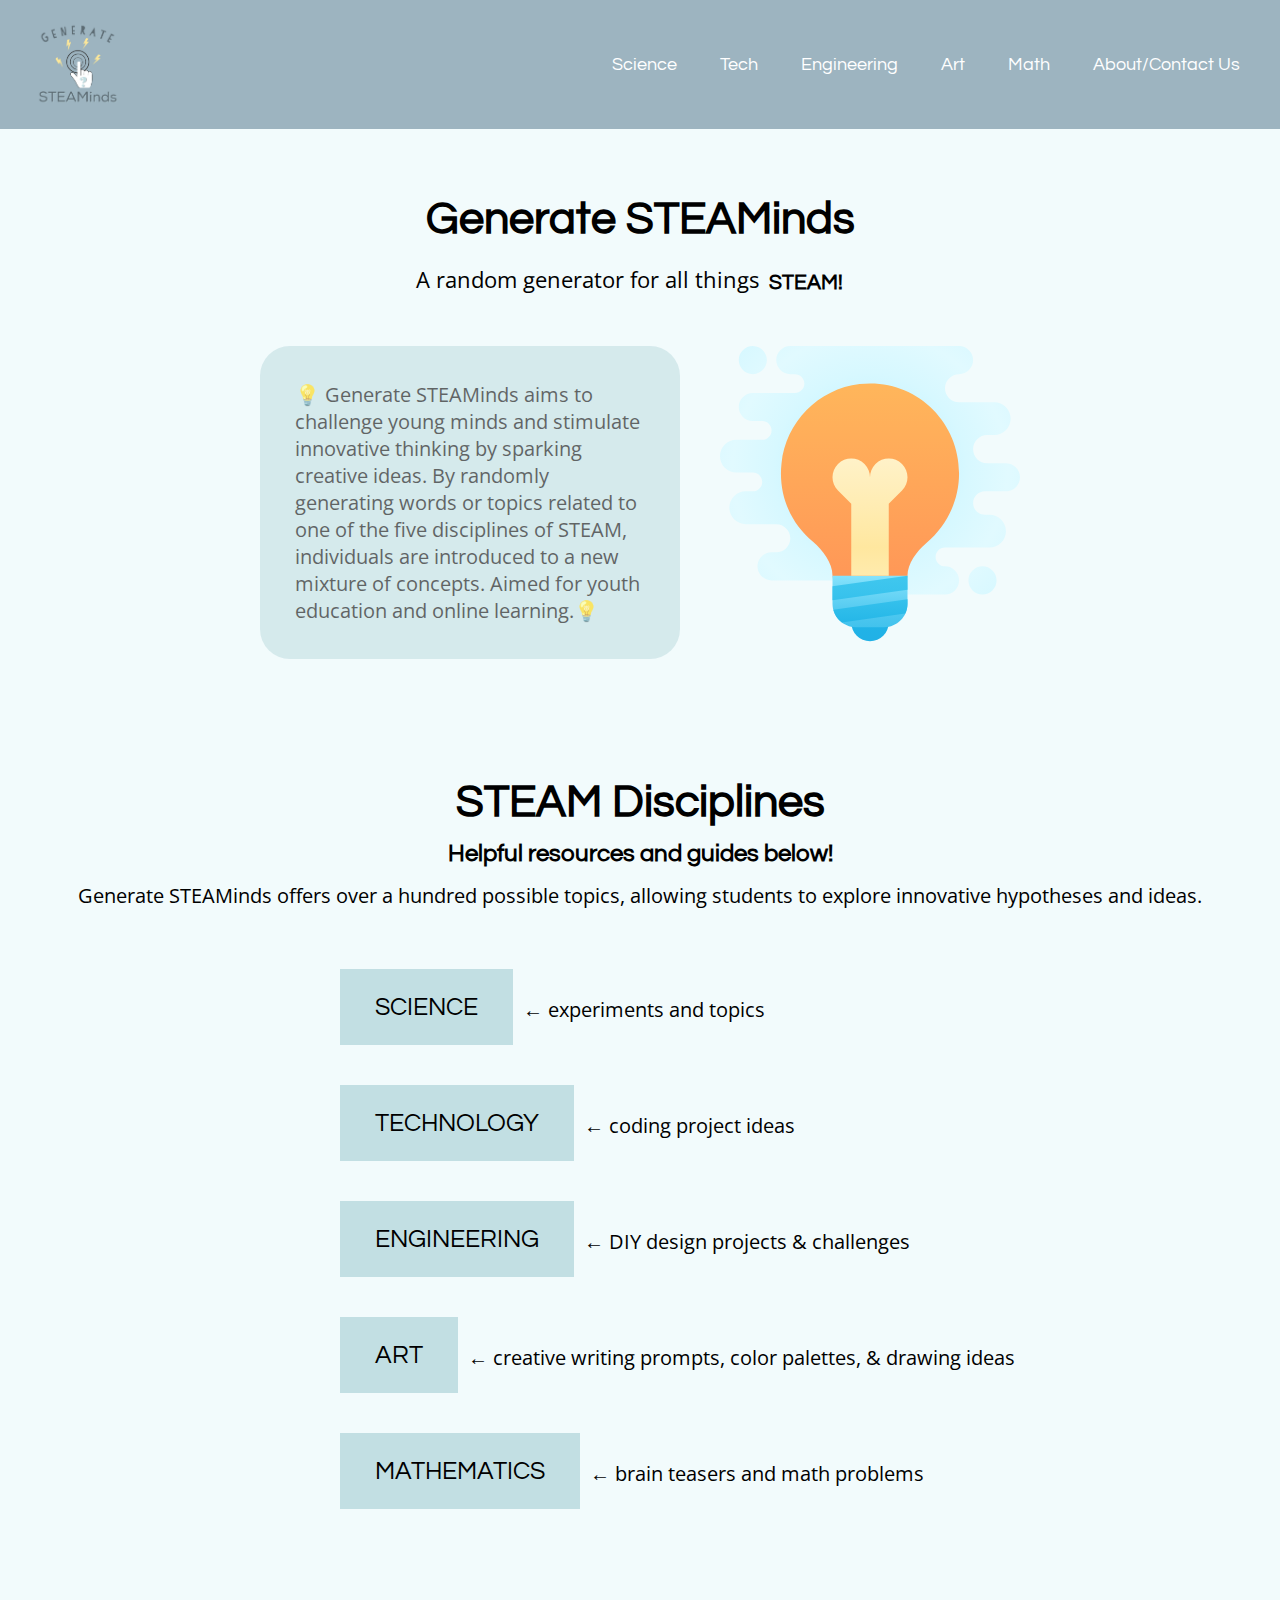
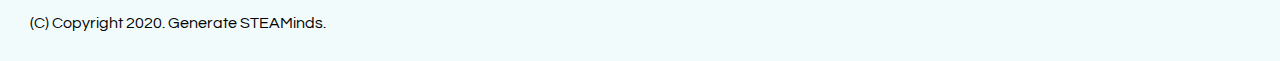
<file: index.html>
<!DOCTYPE html width=1320>
<html lang="en">
  <head>
    <title>Generate STEAMinds</title>
    <meta charset="utf-8" />
    <meta http-equiv="X-UA-Compatible" content="IE=edge" />
    <meta name="viewport" content="width=device-width, initial-scale=1" />
    <link
      href="https://fonts.googleapis.com/css2?family=Questrial&display=swap"
      rel="stylesheet"
    />
    <link
      href="https://fonts.googleapis.com/css2?family=Open+Sans:wght@300&display=swap"
      rel="stylesheet"
    />
    <link rel="stylesheet" href="style.css" />
    <script src="script.js" defer></script>
  </head>

  <body>
    <!-- Navigation Bar  -->
    <div class="navbar">
      <div style="flex-grow: 1">
        <a href="index.html">
          <div class="logobutton">
            <img
              src="assets/logo.png"
              defer
              width="118"
              alt="logo button"
            />
          </div>
        </a>
      </div>
      <div class="nav">
        <nav>
          <ul>
            <li><a href="science.html">Science</a></li>
            <li><a href="technology.html">Tech</a></li>
            <li><a href="engineering.html">Engineering</a></li>
            <li><a href="art.html">Art</a></li>
            <li><a href="math.html">Math</a></li>
            <li><a href="about-contactus.html">About/Contact Us</a></li>
          </ul>
        </nav>
      </div>
    </div>

    <!-- Introduction -->
    <div class="page-intro">
      <h1>Generate STEAMinds</h1>
      <p>
        A random generator for all things
        <a href="#steam" class="jumplink"><b>STEAM!</b></a>
      </p>
    </div>

    <div class="section">
      <div>
        <p>
          💡 Generate STEAMinds aims to challenge young minds and stimulate
          innovative thinking by sparking creative ideas. By randomly generating
          words or topics related to one of the five disciplines of STEAM,
          individuals are introduced to a new mixture of concepts. Aimed for
          youth education and online learning.💡
        </p>
      </div>
      <div>
        <img
          id="bulb-img"
          src="assets/idea.svg"
          width="300"
          alt="bulb image"
        />
      </div>
    </div>

    <!-- Steam Content -->
    <div id="steam-content">
      <a name="steam"></a>
      <h2>STEAM Disciplines</h2>
    </div>
    <br />
    <div id="resources">
      <h2>Helpful resources and guides below!</h2>
    </div>
    <br />
    <p>
      Generate STEAMinds offers over a hundred possible topics, allowing
      students to explore innovative hypotheses and ideas.
    </p>

    <div class="disciplines">
      <div class="subsection">
        <a href="/science.html">SCIENCE </a>
        <p><br />&nbsp; &larr; experiments and topics</p>
      </div>
      <div class="subsection">
        <a href="/technology.html">TECHNOLOGY </a>
        <p><br />&nbsp; &larr; coding project ideas</p>
      </div>
      <div class="subsection">
        <a href="/engineering.html">ENGINEERING </a>
        <p><br />&nbsp; &larr; DIY design projects & challenges</p>
      </div>
      <div class="subsection">
        <a href="/art.html">ART </a>
        <p>
          <br />&nbsp; &larr; creative writing prompts, color palettes, &
          drawing ideas
        </p>
      </div>
      <div class="subsection">
        <a href="/math.html">MATHEMATICS </a>
        <p><br />&nbsp; &larr; brain teasers and math problems</p>
      </div>
      <br />
    </div>
  </body>

  <footer>
    (C) Copyright 2020. Generate STEAMinds.
  </footer>
</html>
</file>
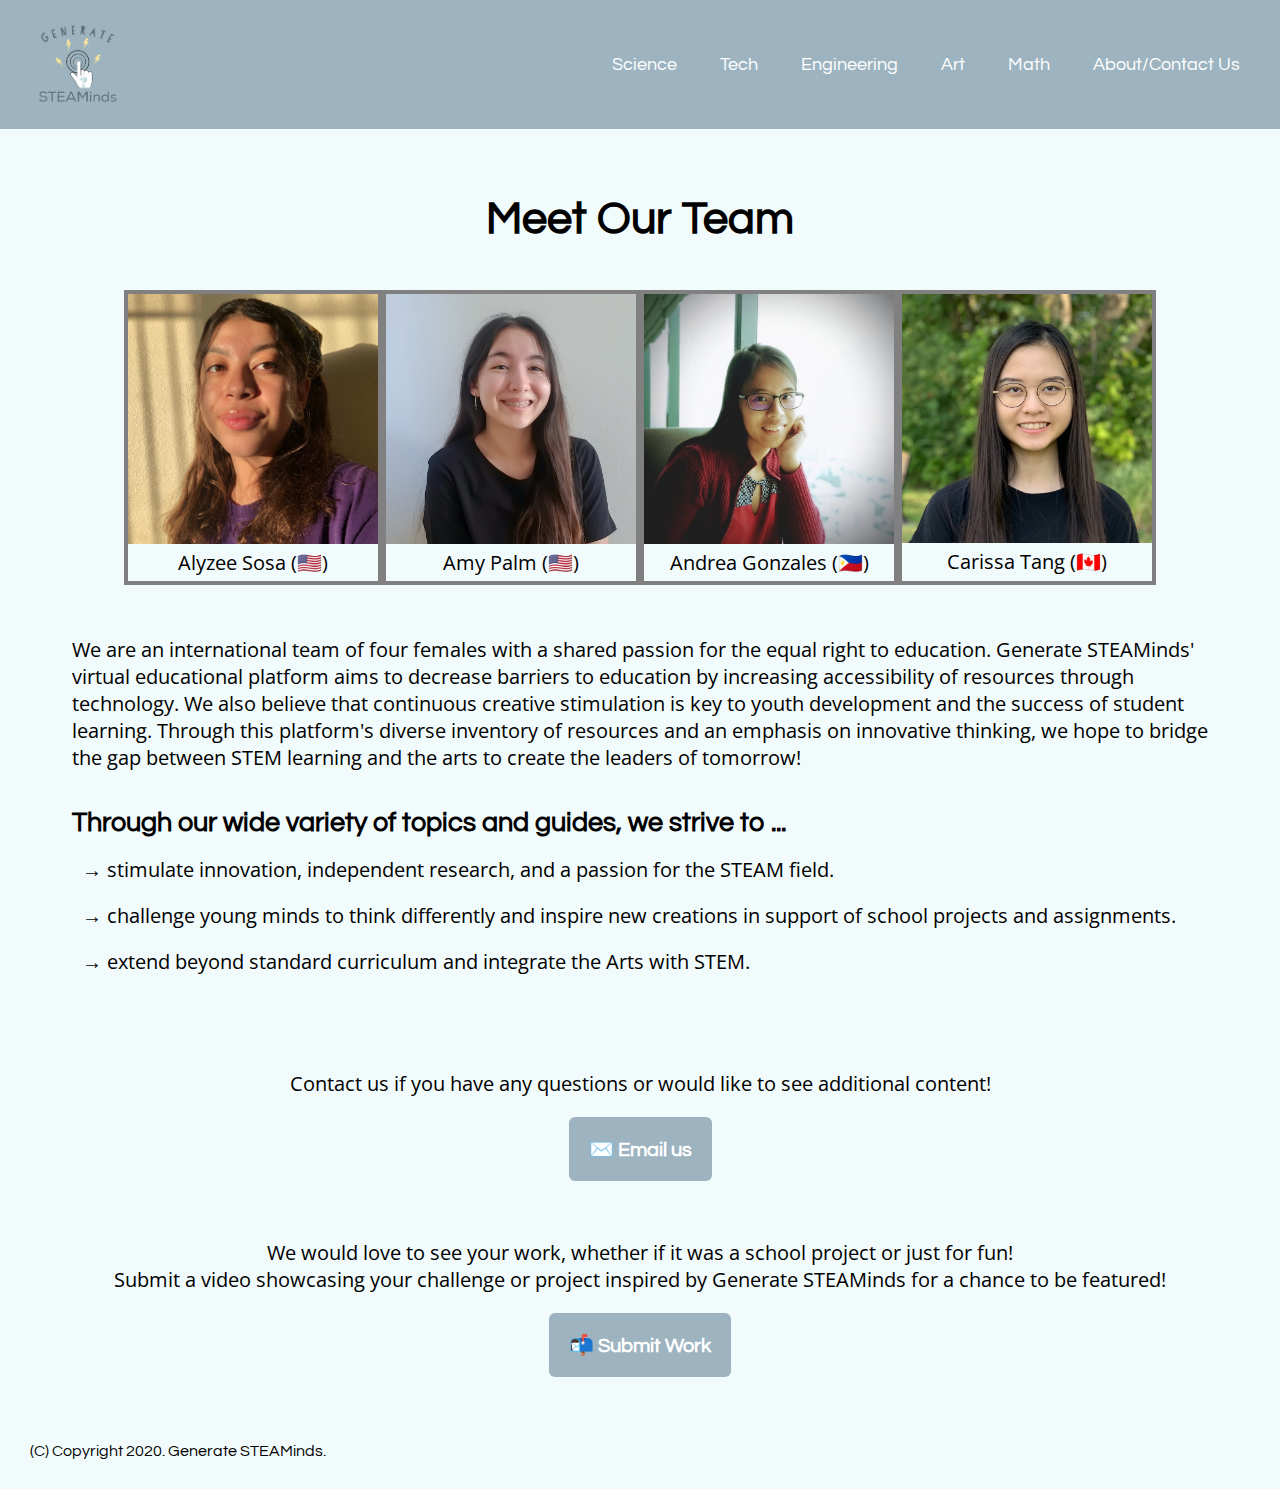
<file: about-contactus.html>
<html lang="en">
  <head>
    <title>Generate STEAMinds</title>
    <meta charset="utf-8" />
    <meta http-equiv="X-UA-Compatible" content="IE=edge" />
    <meta name="viewport" content="width=device-width, initial-scale=1" />
    <!-- import the webpage's stylesheet -->
    <link
      href="https://fonts.googleapis.com/css2?family=Questrial&display=swap"
      rel="stylesheet"
    />
    <link
      href="https://fonts.googleapis.com/css2?family=Open+Sans:wght@300&display=swap"
      rel="stylesheet"
    />
    <link rel="stylesheet" href="style.css" />
    <!-- import the webpage's javascript file -->
    <script src="script.js" defer></script>
  </head>

  <body>
    <!-- Navigation Bar  -->
    <div class="navbar">
      <div style="flex-grow: 1">
        <a href="index.html">
          <div class="logobutton">
            <img
              src="assets/logo.png"
              defer
              width="118"
              alt="logo button"
            />
          </div>
        </a>
      </div>
      <div class="nav">
        <nav>
          <ul>
            <li><a href="science.html">Science</a></li>
            <li><a href="technology.html">Tech</a></li>
            <li><a href="engineering.html">Engineering</a></li>
            <li><a href="art.html">Art</a></li>
            <li><a href="math.html">Math</a></li>
            <li><a href="about-contactus.html">About/Contact Us</a></li>
          </ul>
        </nav>
      </div>
    </div>

    <div class="page-intro">
      <h1>Meet Our Team</h1>
    </div>
    <br />
    <br />
    <br />
    <div class="members">
      <div id="alyzee">
        <img src="assets/alyzee.jpg" alt="Alyzee Sosa" width="250"/>

        <p>Alyzee Sosa (🇺🇸)</p>
      </div>
      <div id="amy">
        <img
          src="assets/amy.jpg"
          alt="Amy Palm"
          width="250"
        />
        <p>Amy Palm (🇺🇸)</p>
      </div>
      <div id="andrea">
        <img
          src="assets/andrea.jpg"
          alt="Andrea Gonzales"
          width="250"
        />
        <p>Andrea Gonzales (🇵🇭)</p>
      </div>
      <div id="carissa">
        <img
          src="assets/carissa.jpg"
          alt="Carissa Tang"
          width="250"
        />
        <p>Carissa Tang (🇨🇦)</p>
      </div>
    </div>
    <br />
    <br />
    <div class="description">
      <br />
      <p>
        We are an international team of four females with a shared passion for
        the equal right to education. Generate STEAMinds' virtual educational
        platform aims to decrease barriers to education by increasing
        accessibility of resources through technology. We also believe that
        continuous creative stimulation is key to youth development and the
        success of student learning. Through this platform's diverse inventory
        of resources and an emphasis on innovative thinking, we hope to bridge
        the gap between STEM learning and the arts to create the leaders of
        tomorrow!
      </p>
      <br />
      <br />
    </div>

    <div class="description">
      <h2>
        Through our wide variety of topics and guides, we strive to ...
      </h2>
      <br />
      <p style="justify-content: left;">
        &nbsp;&nbsp;&rarr; stimulate innovation, independent research, and a
        passion for the STEAM field.
      </p>
      <br />
      <p style="justify-content: left;">
        &nbsp;&nbsp;&rarr; challenge young minds to think differently and
        inspire new creations in support of school projects and assignments.
      </p>
      <br />
      <p style="justify-content: left;">
        &nbsp;&nbsp;&rarr; extend beyond standard curriculum and integrate the
        Arts with STEM.
      </p>
      <br />
      <br />
      <br />
      <br />
      <br />
      <p>
        Contact us if you have any questions or would like to see additional
        content!
      </p>
      <div class="email">
        <button
          onclick="window.location.href='mailto: generatesteaminds@gmail.com';"
          class="button"
        >
          ✉️ Email us
        </button>
      </div>
      <br />
      <br />
      <center>
        <p style="justify-content: center;">
          We would love to see your work, whether if it was a school project or
          just for fun!
          <br />

          Submit a video showcasing your challenge or project inspired by
          Generate STEAMinds for a chance to be featured!
        </p>
      </center>
    </div>
    <div class="email">
      <button
        onclick="window.location.href='mailto: generatesteaminds@gmail.com';"
        class="button"
      >
        📬 Submit Work
      </button>
    </div>
    <br />
  </body>
  <footer>
    (C) Copyright 2020. Generate STEAMinds.
  </footer>
</html>
</file>
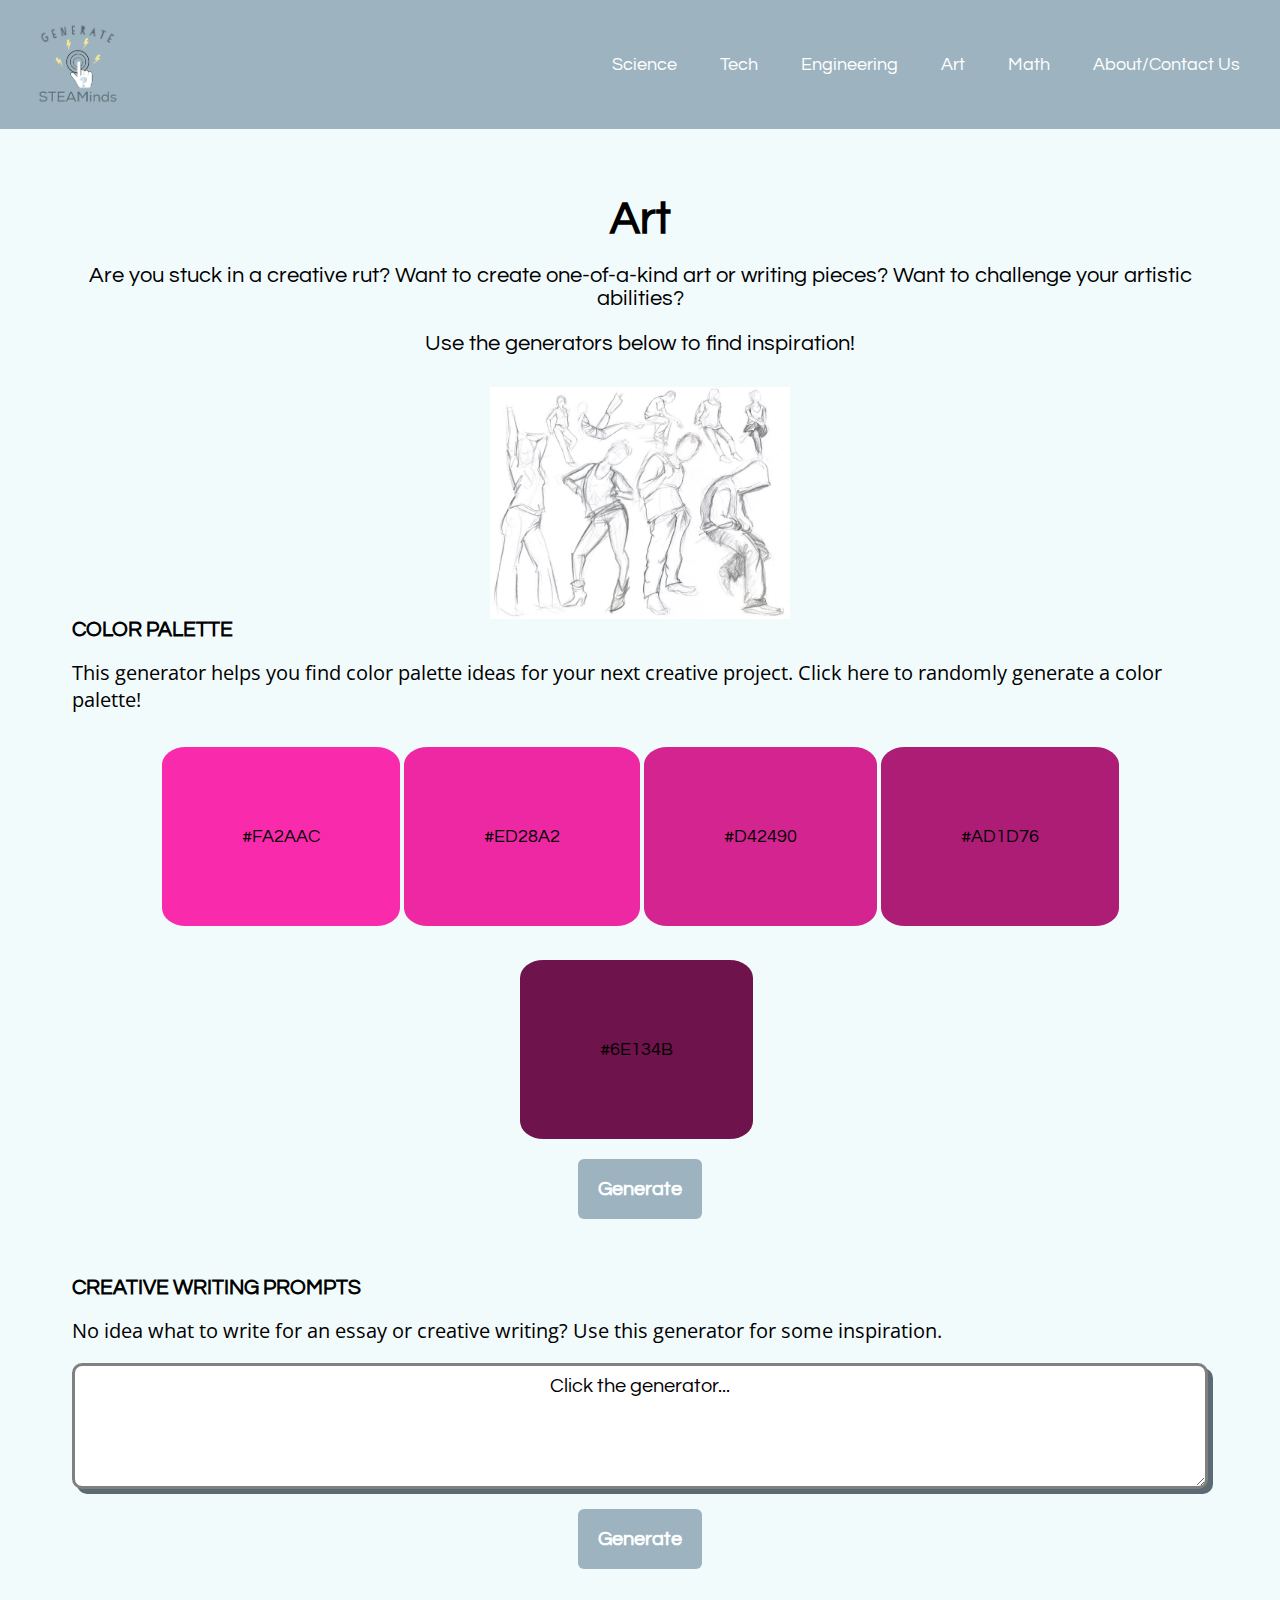
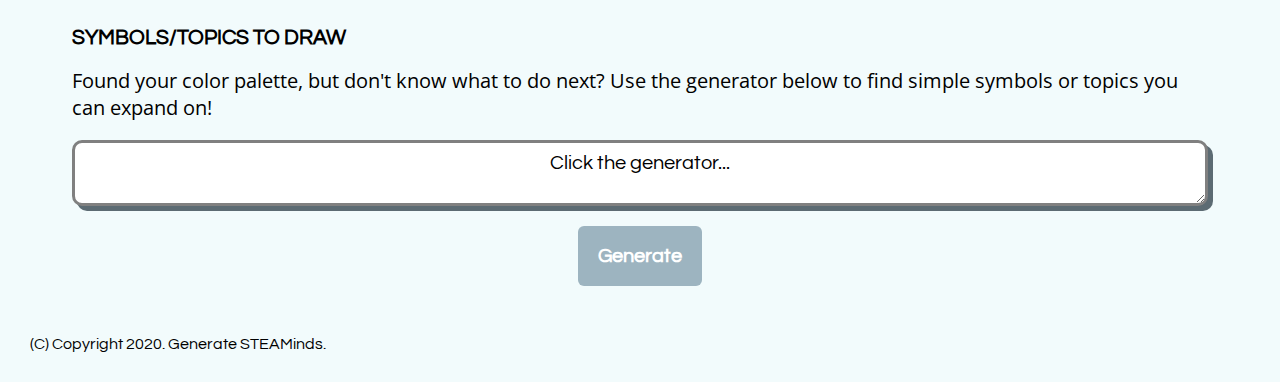
<file: art.html>
<html lang="en">
  <head>
    <meta charset="utf-8" />
    <meta http-equiv="X-UA-Compatible" content="IE=edge" />
    <meta name="viewport" content="width=device-width, initial-scale=1" />
    <link
      href="https://fonts.googleapis.com/css2?family=Questrial&display=swap"
      rel="stylesheet"
    />
    <link
      href="https://fonts.googleapis.com/css2?family=Open+Sans:wght@300&display=swap"
      rel="stylesheet"
    />
    <link rel="stylesheet" href="style.css" />
    <script src="script.js" defer></script>
  </head>

  <body>
    <!-- Navigation Bar  -->
    <div class="navbar">
      <div style="flex-grow: 1">
        <a href="index.html">
          <div class="logobutton">
            <img
              src="assets/logo.png"
              defer
              width="118"
              alt="logo button"
            />
          </div>
        </a>
      </div>
      <div class="nav">
        <nav>
          <ul>
            <li><a href="science.html">Science</a></li>
            <li><a href="technology.html">Tech</a></li>
            <li><a href="engineering.html">Engineering</a></li>
            <li><a href="art.html">Art</a></li>
            <li><a href="math.html">Math</a></li>
            <li><a href="about-contactus.html">About/Contact Us</a></li>
          </ul>
        </nav>
      </div>
    </div>

    <div class="page-intro">
      <h1>Art</h1>
      <p>
        <a
          >Are you stuck in a creative rut? Want to create one-of-a-kind art or
          writing pieces? Want to challenge your artistic abilities?</a
        >
      </p>
      <p>
        <a> Use the generators below to find inspiration!</a>
      </p>
      <br />
      <br />
      <div>
        <img
          src="assets/art.jpg"
          width="300px"
          alt="art"
        />
        <br />
      </div>
    </div>

    <div class="description">
      <h3>COLOR PALETTE</h3>
      <br />
      <p style="justify-content: left;">
        This generator helps you find color palette ideas for your next creative
        project. Click here to randomly generate a color palette!
      </p>
      <center>
        <span id="color-1" class="palette">#FA2AAC</span>
        <span id="color-2" class="palette">#ED28A2</span>
        <span id="color-3" class="palette">#D42490</span>
        <span id="color-4" class="palette">#AD1D76</span>
        <span id="color-5" class="palette">#6E134B</span>
        &nbsp;
        <button class="button" onclick="pickRandomColor()">
          Generate
        </button>
      </center>
    </div>

    <div class="description">
      <br />
      <br />
      <h3>CREATIVE WRITING PROMPTS</h3>
      &nbsp;
      <p style="justify-content: left;">
        No idea what to write for an essay or creative writing? Use this
        generator for some inspiration.
      </p>
      &nbsp;
      <center>
        <form name="creativePrompts">
          <textarea name="WriteIdeas" rows="5">Click the generator...</textarea>
          <input
            type="button"
            value="Generate"
            class="button"
            onclick="pickRandomPrompt(document.creativePrompts)"
          />
        </form>
        <br />
        <br />
      </center>
    </div>

    <div class="description">
      <h3>SYMBOLS/TOPICS TO DRAW</h3>
      &nbsp;
      <p style="justify-content: left;">
        Found your color palette, but don't know what to do next? Use the
        generator below to find simple symbols or topics you can expand on!
      </p>
      &nbsp;
      <center>
        <form name="topicsToDraw">
          <textarea name="DrawIdeas">Click the generator...</textarea>
          <input
            type="button"
            value="Generate"
            class="button"
            onclick="pickRandomTopic(document.topicsToDraw)"
          />
        </form>
      </center>
    </div>
  </body>
  <footer>
    (C) Copyright 2020. Generate STEAMinds.
  </footer>
</html>
</file>
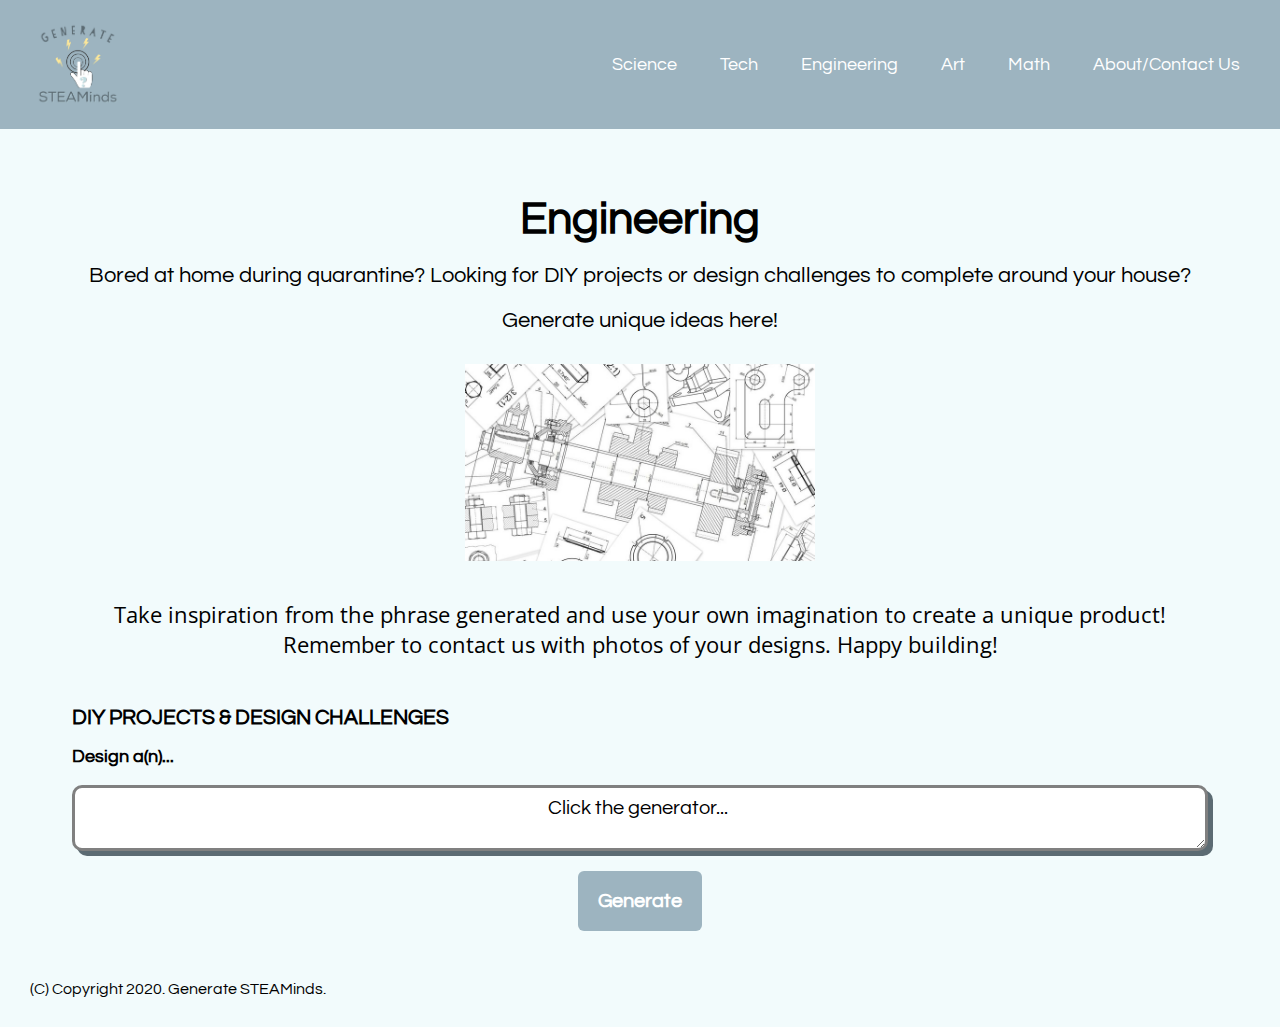
<file: engineering.html>
<html lang="en">
  <head>
    <meta charset="utf-8" />
    <meta http-equiv="X-UA-Compatible" content="IE=edge" />
    <meta name="viewport" content="width=device-width, initial-scale=1" />
    <link
      href="https://fonts.googleapis.com/css2?family=Questrial&display=swap"
      rel="stylesheet"
    />
    <link
      href="https://fonts.googleapis.com/css2?family=Open+Sans:wght@300&display=swap"
      rel="stylesheet"
    />
    <link rel="stylesheet" href="style.css" />
    <script src="script.js" defer></script>
  </head>

  <body>
    <!-- Navigation Bar  -->
    <div class="navbar">
      <div style="flex-grow: 1">
        <a href="index.html">
          <div class="logobutton">
            <img
              src="assets/logo.png"
              defer
              width="118"
              alt="logo button"
            />
          </div>
        </a>
      </div>
      <div class="nav">
        <nav>
          <ul>
            <li><a href="science.html">Science</a></li>
            <li><a href="technology.html">Tech</a></li>
            <li><a href="engineering.html">Engineering</a></li>
            <li><a href="art.html">Art</a></li>
            <li><a href="math.html">Math</a></li>
            <li><a href="about-contactus.html">About/Contact Us</a></li>
          </ul>
        </nav>
      </div>
    </div>

    <!-- Introduction -->
    <div class="page-intro">
      <h1>Engineering</h1>
      <p>
        <a
          >Bored at home during quarantine? Looking for DIY projects or design
          challenges to complete around your house?</a
        >
      </p>
      <p>
        <a>Generate unique ideas here!</a>
      </p>
      <br />
      <br />
      <div>
        <img
          src="assets/engineering.jpg"
          width="350px"
          alt="engineering"
        />
      </div>
      <br />
      <p>
        Take inspiration from the phrase generated and use your own imagination
        to create a unique product! Remember to contact us with photos of your
        designs. Happy building!
      </p>
      <br />
      <br />
    </div>

    <!-- Generator -->
    <br />
    <div class="description">
      <h3>DIY PROJECTS & DESIGN CHALLENGES</h3>
      <br />
      <h4>
        Design a(n)...
      </h4>
      <br />
      <center>
        <form name="WordFormEngineering">
          <textarea name="WordBoxE">Click the generator... </textarea>
          <input
            type="button"
            value="Generate"
            onclick="PickRandomEngineering(document.WordFormEngineering);"
            class="button"
          />
        </form>
      </center>
    </div>
  </body>
  <footer>
    (C) Copyright 2020. Generate STEAMinds.
  </footer>
</html>
</file>
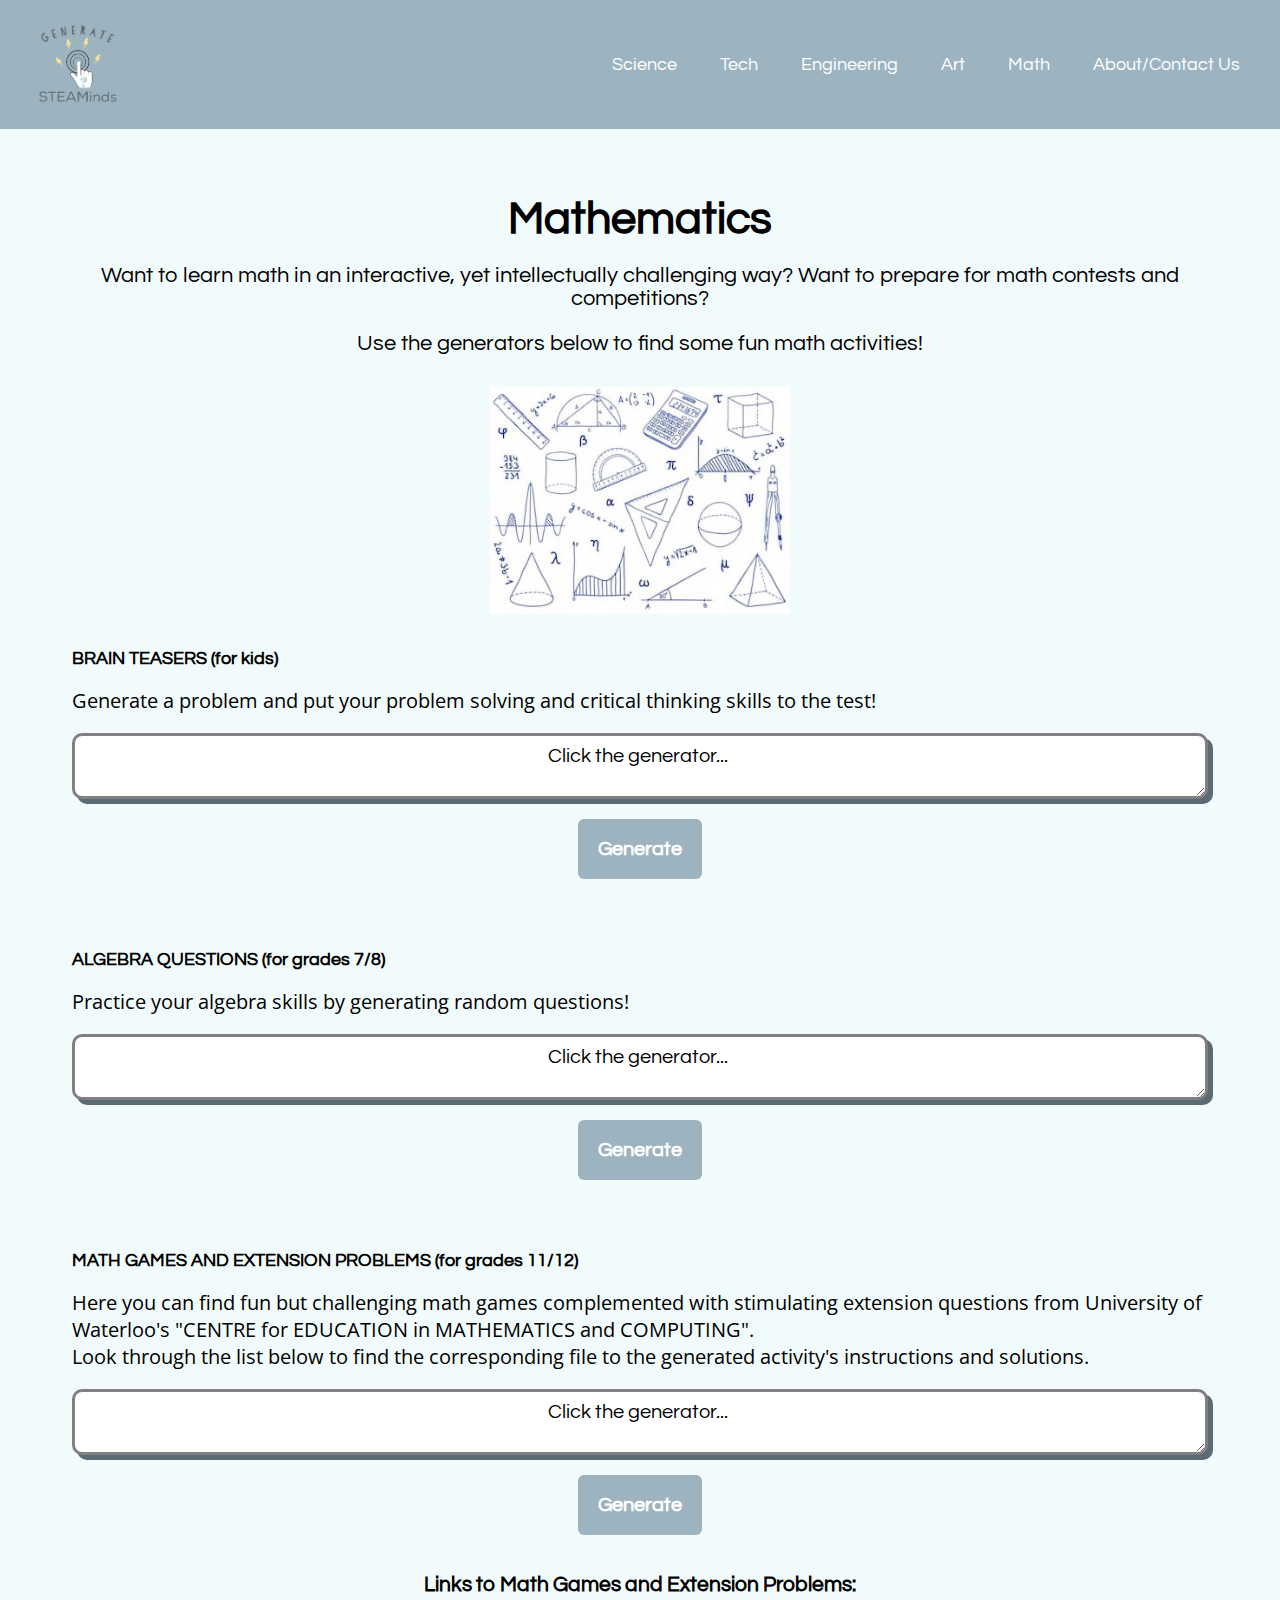
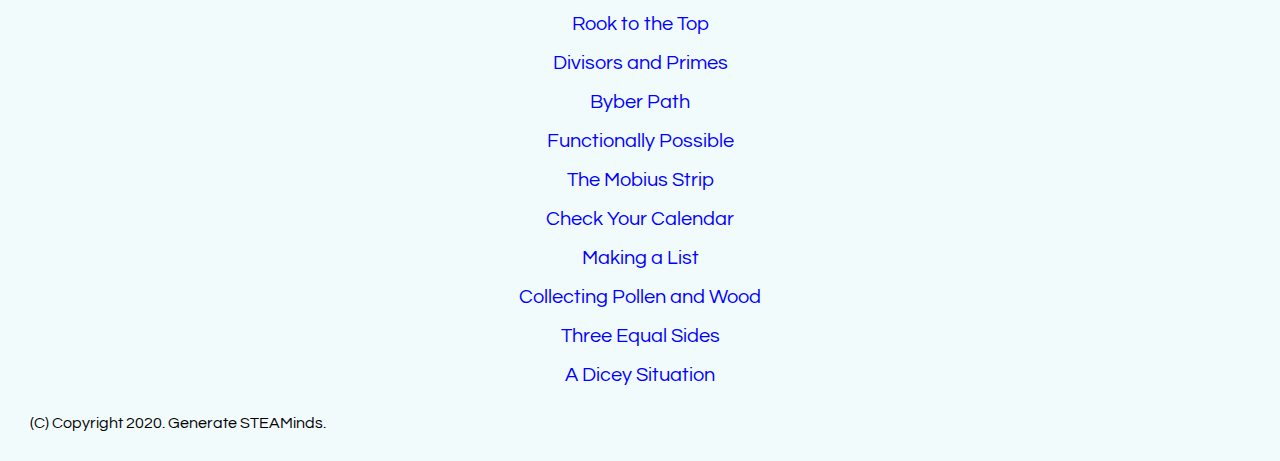
<file: math.html>
<html lang="en">
  <head>
    <meta charset="utf-8" />
    <meta http-equiv="X-UA-Compatible" content="IE=edge" />
    <meta name="viewport" content="width=device-width, initial-scale=1" />
    <link
      href="https://fonts.googleapis.com/css2?family=Questrial&display=swap"
      rel="stylesheet"
    />
    <link
      href="https://fonts.googleapis.com/css2?family=Open+Sans:wght@300&display=swap"
      rel="stylesheet"
    />
    <link rel="stylesheet" href="style.css" />
    <script src="script.js" defer></script>
  </head>

  <body>
    <!-- Navigation Bar  -->
    <div class="navbar">
      <div style="flex-grow: 1">
        <a href="index.html">
          <div class="logobutton">
            <img
              src="assets/logo.png"
              defer
              width="118"
              alt="logo button"
            />
          </div>
        </a>
      </div>
      <div class="nav">
        <nav>
          <ul>
            <li><a href="science.html">Science</a></li>
            <li><a href="technology.html">Tech</a></li>
            <li><a href="engineering.html">Engineering</a></li>
            <li><a href="art.html">Art</a></li>
            <li><a href="math.html">Math</a></li>
            <li><a href="about-contactus.html">About/Contact Us</a></li>
          </ul>
        </nav>
      </div>
    </div>

    <!-- Header -->
    <div class="page-intro">
      <h1>Mathematics</h1>
      <p>
        <a>
          Want to learn math in an interactive, yet intellectually challenging
          way? Want to prepare for math contests and competitions?
        </a>
      </p>
      <p>
        <a>Use the generators below to find some fun math activities!</a>
      </p>
      <br />
      <br />
      <div>
        <img
          src="assets/math.jpg"
          width="300px"
          alt="math"
        />
      </div>
      <br />
    </div>

    <div class="description">
      <br />
      <h4>BRAIN TEASERS (for kids)</h4>
      <br />
      <p style="justify-content: left;">
        Generate a problem and put your problem solving and critical thinking
        skills to the test!
      </p>
      <br />
      <center>
        <form name="BrainTeasers">
          <textarea name="Teasers">Click the generator... </textarea>
          <input
            type="button"
            value="Generate"
            onclick="PickRandomMathTeaser(document.BrainTeasers)"
            class="button"
          />
        </form>
      </center>
    </div>

    <br />
    <br />

    <div class="description">
      <br />
      <h4>ALGEBRA QUESTIONS (for grades 7/8)</h4>
      <br />
      <p style="justify-content: left;">
        Practice your algebra skills by generating random questions!
      </p>
      <br />
      <center>
        <form name="AlgebraQuestions">
          <textarea name="Algebra">Click the generator... </textarea>
          <input
            type="button"
            value="Generate"
            onclick="PickRandomMathAlgebra(document.AlgebraQuestions)"
            class="button"
          />
        </form>
      </center>
    </div>

    <br />
    <br />
    <div class="description">
      <div>
        <br />
        <h4>MATH GAMES AND EXTENSION PROBLEMS (for grades 11/12)</h4>
        <br />
        <p>
          Here you can find fun but challenging math games complemented with
          stimulating extension questions from University of Waterloo's "CENTRE
          for EDUCATION in MATHEMATICS and COMPUTING".
          <br />
          Look through the list below to find the corresponding file to the
          generated activity's instructions and solutions.
        </p>
        <br />
        <center>
          <form name="MathGames">
            <textarea name="Activities">Click the generator... </textarea>
            <input
              type="button"
              value="Generate"
              onclick="PickRandomMathGame(document.MathGames)"
              class="button"
            />
          </form>
        </center>
      </div>
      <br />
      <center>
        <div class="description">
          <h3>Links to Math Games and Extension Problems:</h3>
          <br />
          <div class="links">
            <ul>
              <p>
                <li1>
                  <a
                    target="_blank"
                    href="https://cdn.glitch.com/810b7ff9-64a3-4c83-8da2-73a92f1cf976%2FRook%20to%20the%20Top.pdf?v=1597421674754"
                    >Rook to the Top</a
                  >
                </li1>
              </p>
              <br />
              <p>
                <li2>
                  <a
                    target="_blank"
                    href="https://cdn.glitch.com/810b7ff9-64a3-4c83-8da2-73a92f1cf976%2FDivisors%20and%20Primes.pdf?v=1597432146819"
                    >Divisors and Primes</a
                  >
                </li2>
              </p>
              <br />
              <p>
                <li3>
                  <a
                    target="_blank"
                    href="https://cdn.glitch.com/810b7ff9-64a3-4c83-8da2-73a92f1cf976%2FByber%20Path.pdf?v=1597432590195"
                    >Byber Path</a
                  >
                </li3>
              </p>
              <br />
              <p>
                <li4>
                  <a
                    target="_blank"
                    href="https://cdn.glitch.com/810b7ff9-64a3-4c83-8da2-73a92f1cf976%2FFunctionally%20Possible.pdf?v=1597432957592"
                    >Functionally Possible</a
                  >
                </li4>
              </p>
              <br />
              <p>
                <li5>
                  <a
                    target="_blank"
                    href="https://cdn.glitch.com/810b7ff9-64a3-4c83-8da2-73a92f1cf976%2FThe%20Mobius%20Strip.pdf?v=1597433029366"
                    >The Mobius Strip</a
                  >
                </li5>
              </p>
              <br />
              <p>
                <li6>
                  <a
                    target="_blank"
                    href="https://cdn.glitch.com/810b7ff9-64a3-4c83-8da2-73a92f1cf976%2FCheck%20Your%20Calendar.pdf?v=1597433101834"
                    >Check Your Calendar</a
                  >
                </li6>
              </p>
              <br />
              <p>
                <li7>
                  <a
                    target="_blank"
                    href="https://cdn.glitch.com/810b7ff9-64a3-4c83-8da2-73a92f1cf976%2FMaking%20a%20List.pdf?v=1597433192928"
                    >Making a List</a
                  >
                </li7>
              </p>
              <br />
              <p>
                <li8>
                  <a
                    target="_blank"
                    href="https://cdn.glitch.com/810b7ff9-64a3-4c83-8da2-73a92f1cf976%2FCollecting%20Pollen%20and%20Wood.pdf?v=1597433234280"
                    >Collecting Pollen and Wood</a
                  >
                </li8>
              </p>
              <br />
              <p>
                <li9>
                  <a
                    target="_blank"
                    href="https://cdn.glitch.com/810b7ff9-64a3-4c83-8da2-73a92f1cf976%2FThree%20Equal%20Sides.pdf?v=1597433319322"
                    >Three Equal Sides</a
                  >
                </li9>
              </p>
              <br />
              <p>
                <li10>
                  <a
                    target="_blank"
                    href="https://cdn.glitch.com/810b7ff9-64a3-4c83-8da2-73a92f1cf976%2FA%20Dicey%20Situation.pdf?v=1597433385812"
                    >A Dicey Situation</a
                  >
                </li10>
              </p>
            </ul>
          </div>
        </div>
      </center>
    </div>
  </body>
  <footer>
    (C) Copyright 2020. Generate STEAMinds.
  </footer>
</html>
</file>
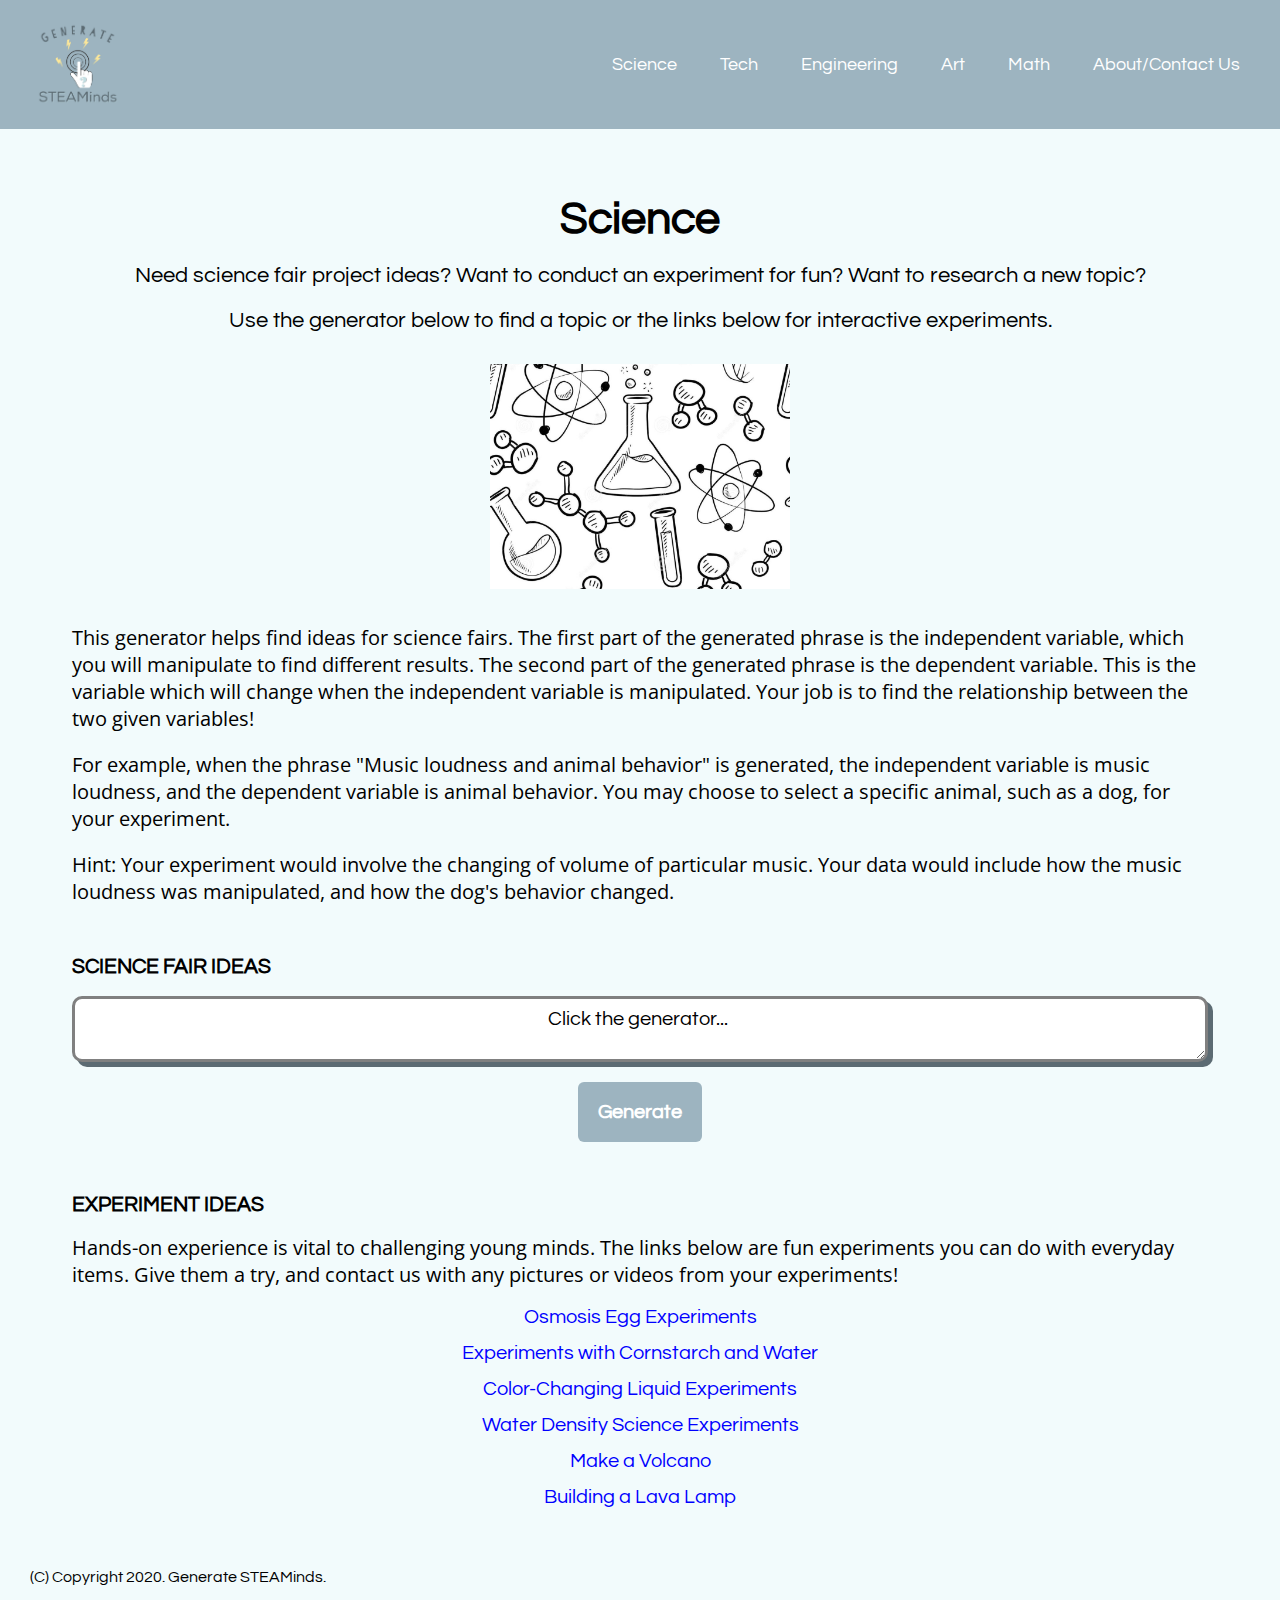
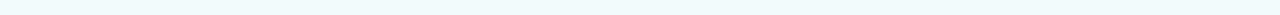
<file: science.html>
<html lang="en">
  <head>
    <meta charset="utf-8" />
    <meta http-equiv="X-UA-Compatible" content="IE=edge" />
    <meta name="viewport" content="width=device-width, initial-scale=1" />
    <link
      href="https://fonts.googleapis.com/css2?family=Questrial&display=swap"
      rel="stylesheet"
    />
    <link
      href="https://fonts.googleapis.com/css2?family=Open+Sans:wght@300&display=swap"
      rel="stylesheet"
    />
    <link rel="stylesheet" href="style.css" />
    <script src="script.js" defer></script>
  </head>

  <body>
    <!-- Navigation Bar  -->
    <div class="navbar">
      <div style="flex-grow: 1">
        <a href="index.html">
          <div class="logobutton">
            <img
              src="assets/logo.png"
              defer
              width="118"
              alt="logo button"
            />
          </div>
        </a>
      </div>
      <div class="nav">
        <nav>
          <ul>
            <li><a href="science.html">Science</a></li>
            <li><a href="technology.html">Tech</a></li>
            <li><a href="engineering.html">Engineering</a></li>
            <li><a href="art.html">Art</a></li>
            <li><a href="math.html">Math</a></li>
            <li><a href="about-contactus.html">About/Contact Us</a></li>
          </ul>
        </nav>
      </div>
    </div>

    <div class="page-intro">
      <h1>Science</h1>
      <p>
        <a
          >Need science fair project ideas? Want to conduct an experiment for
          fun? Want to research a new topic?
        </a>
      </p>
      <p>
        <a
          >Use the generator below to find a topic or the links below for
          interactive experiments.</a
        >
      </p>
      <br />
      <br />
      <div>
        <img
          src="assets/science.jpg"
          width="300"
          alt="science image"
        />
      </div>
      <br />
    </div>

    <div class="description">
      <br />
      <p>
        This generator helps find ideas for science fairs. The first part of the
        generated phrase is the independent variable, which you will manipulate
        to find different results. The second part of the generated phrase is
        the dependent variable. This is the variable which will change when the
        independent variable is manipulated. Your job is to find the
        relationship between the two given variables!
      </p>
      <br />
      <p>
        For example, when the phrase "Music loudness and animal behavior" is
        generated, the independent variable is music loudness, and the dependent
        variable is animal behavior. You may choose to select a specific animal,
        such as a dog, for your experiment.
      </p>
      <br />
      <p>
        Hint: Your experiment would involve the changing of volume of particular
        music. Your data would include how the music loudness was manipulated,
        and how the dog's behavior changed.
      </p>
      <br />
    </div>
    <br />
    <br />

    <!--SCIENCE FAIR IDEAS-->
    <div id="science-fair">
      <div class="description">
        <h3>
          SCIENCE FAIR IDEAS
        </h3>
        <br />
        <center>
          <form name="WordFormScience">
            <textarea name="WordBoxSci">Click the generator... </textarea>
            <br />
            <input
              type="button"
              value="Generate"
              onclick="PickRandomWord(document.WordFormScience);"
              class="button"
            />
          </form>
        </center>
      </div>
      <br />
      <br />

      <div class="description">
        <h3>
          EXPERIMENT IDEAS
        </h3>
        <br />
        <p>
          Hands-on experience is vital to challenging young minds. The links
          below are fun experiments you can do with everyday items. Give them a
          try, and contact us with any pictures or videos from your experiments!
        </p>
        <br />
      </div>
      <div class="links">
        <ul>
          <p>
            <li1
              ><a
                target="_blank"
                href="https://sciencing.com/osmosis-egg-experiments-8455706.html"
              >
                Osmosis Egg Experiments</a
              ></li1
            >
          </p>
          <br />
          <p>
            <li2
              ><a
                target="_blank"
                href="https://sciencing.com/make-corn-starch-speaker-experiment-12049142.html"
              >
                Experiments with Cornstarch and Water</a
              ></li2
            >
          </p>
          <br />
          <p>
            <li3
              ><a
                target="_blank"
                href="https://sciencing.com/colorchanging-liquid-experiments-6038950.html"
              >
                Color-Changing Liquid Experiments</a
              ></li3
            >
          </p>
          <br />
          <p>
            <li4
              ><a
                target="_blank"
                href="https://sciencing.com/water-density-science-experiments-8029220.html"
              >
                Water Density Science Experiments</a
              ></li4
            >
          </p>
          <br />
          <p>
            <a
              target="_blank"
              href="https://www.sciencefun.org/kidszone/experiments/how-to-make-a-volcano/"
              >Make a Volcano</a
            >
          </p>
          <br />
          <p>
            <a
              target="_blank"
              href="https://www.sciencefun.org/kidszone/experiments/lava-lamp/"
              >Building a Lava Lamp</a
            >
          </p>
          <br />
          <br />
        </ul>
      </div>
    </div>
  </body>

  <footer>
    (C) Copyright 2020. Generate STEAMinds.
  </footer>
</html>
</file>
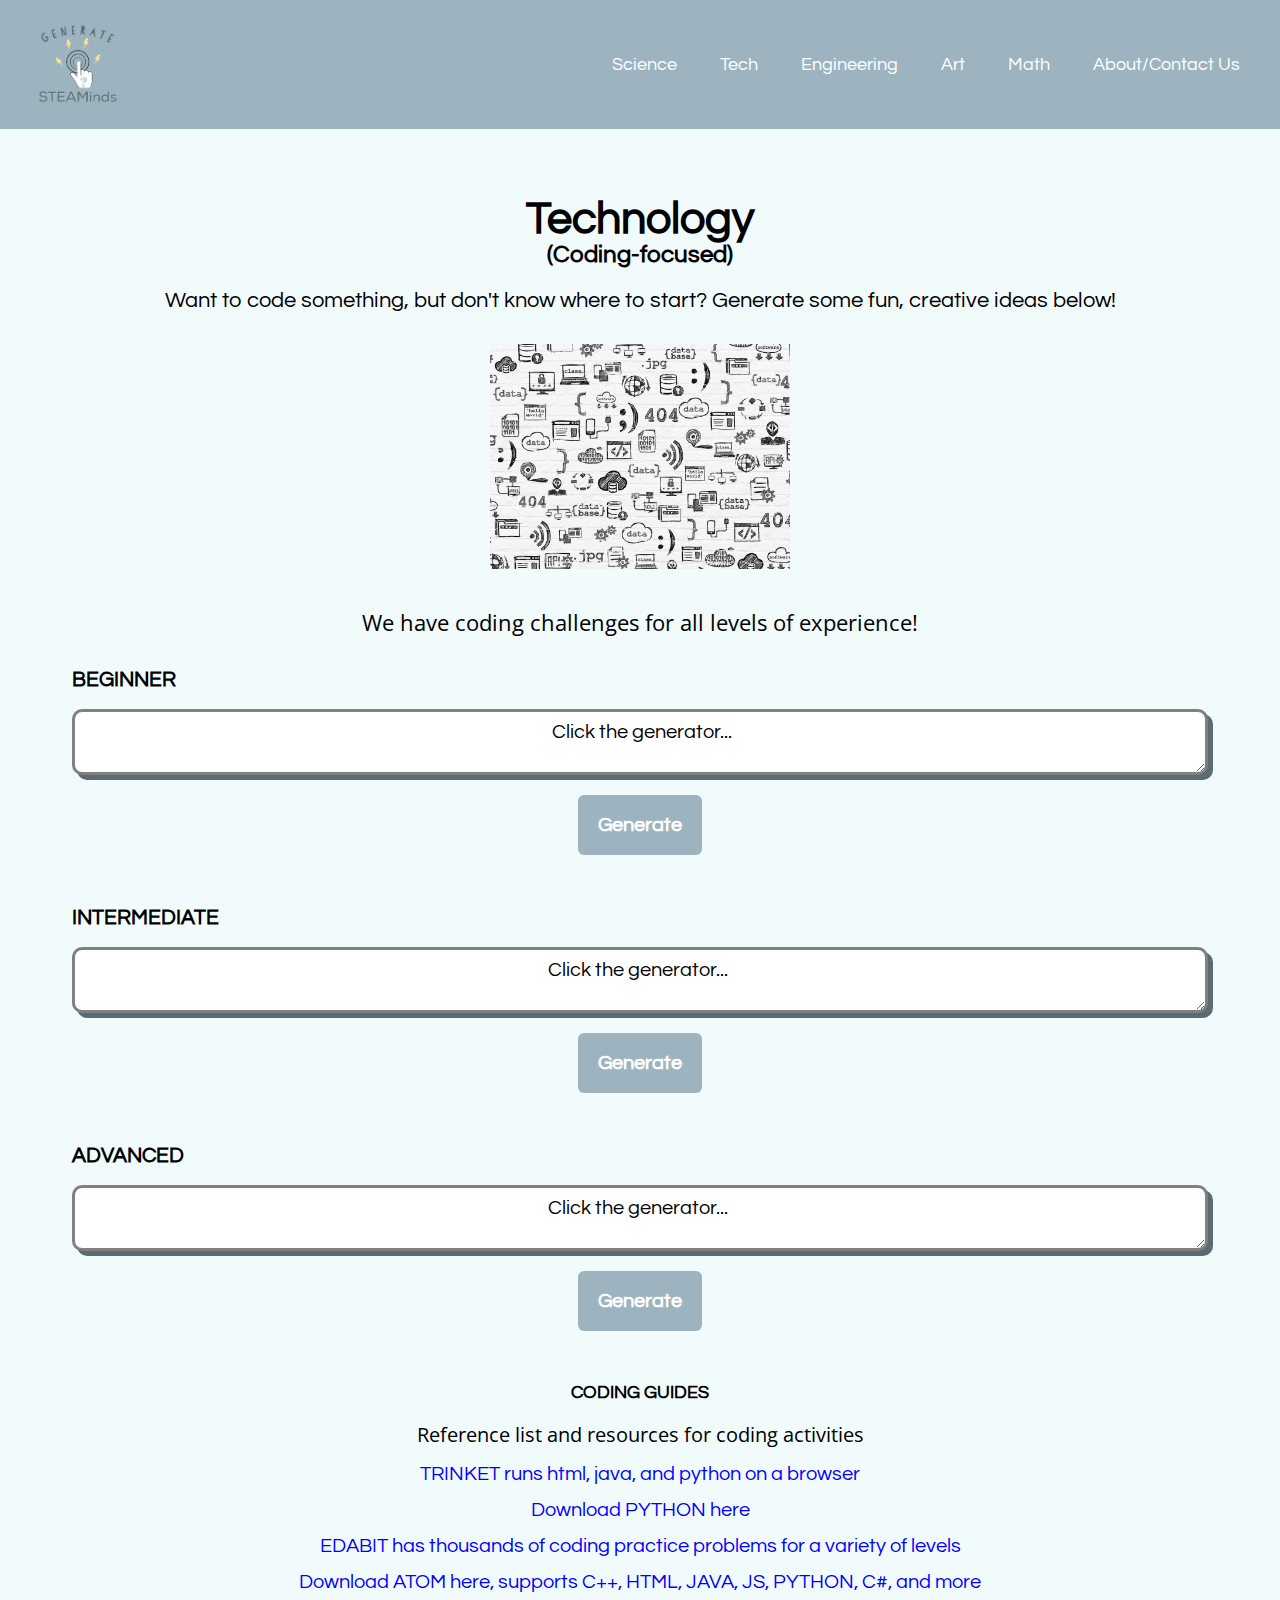
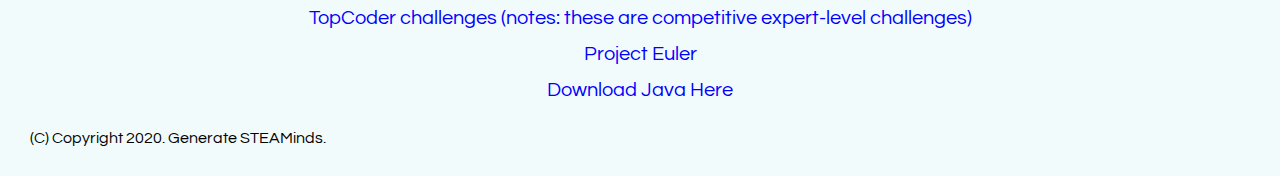
<file: technology.html>
<html lang="en">
  <head>
    <meta charset="utf-8" />
    <meta http-equiv="X-UA-Compatible" content="IE=edge" />
    <meta name="viewport" content="width=device-width, initial-scale=1" />

    <!-- import the webpage's stylesheet -->
    <link
      href="https://fonts.googleapis.com/css2?family=Questrial&display=swap"
      rel="stylesheet"
    />
    <link
      href="https://fonts.googleapis.com/css2?family=Open+Sans:wght@300&display=swap"
      rel="stylesheet"
    />
    <link rel="stylesheet" href="style.css" />

    <!-- import the webpage's javascript file -->
    <script src="script.js" defer></script>
  </head>

  <!-- Navigation Bar  -->
  <div class="navbar">
    <div style="flex-grow: 1">
      <a href="index.html">
        <div class="logobutton">
          <img
            src="assets/logo.png"
            defer
            width="118"
            alt="logo button"
          />
        </div>
      </a>
    </div>
    <div class="nav">
      <nav>
        <ul>
          <li><a href="science.html">Science</a></li>
          <li><a href="technology.html">Tech</a></li>
          <li><a href="engineering.html">Engineering</a></li>
          <li><a href="art.html">Art</a></li>
          <li><a href="math.html">Math</a></li>
          <li><a href="about-contactus.html">About/Contact Us</a></li>
        </ul>
      </nav>
    </div>
  </div>

  <div class="page-intro">
    <h1>Technology</h1>
    <h2>(Coding-focused)</h2>
    <p>
      <a>
        Want to code something, but don't know where to start? Generate some
        fun, creative ideas below!</a
      >
    </p>
    <br />
    <br />
    <div>
      <img
        src="assets/tech.jpg"
        width="300px"
        alt="technology image"
      />
    </div>
    <br />
    <div class="description">
      <p>
        We have coding challenges for all levels of experience!
      </p>
    </div>
  </div>
  <br />
  <br />
  <div class="description">
    <h3>BEGINNER</h3>
    <br />
    <center>
      <form name="wordformt1">
        <textarea name="wordboxt1"> Click the generator...</textarea>
        <br />
        <input
          type="button"
          class="button"
          value="Generate"
          onclick="PickRandomWordTech1(document.wordformt1);"
        />
      </form>
    </center>
  </div>
  <br />
  <br />
  <div class="description">
    <h3>INTERMEDIATE</h3>
    <br />
    <center>
      <form name="wordformt2">
        <textarea name="wordboxt2">Click the generator... </textarea>
        <br />
        <input
          type="button"
          class="button"
          value="Generate"
          onclick="PickRandomWordTech2(document.wordformt2);"
        />
      </form>
    </center>
  </div>
  <br />
  <br />
  <div class="description">
    <h3>ADVANCED</h3>
    <br />
    <center>
      <form name="wordformt3">
        <textarea name="wordboxt3">Click the generator... </textarea>
        <br />
        <input
          type="button"
          class="button"
          value="Generate"
          onclick="PickRandomWordTech3(document.wordformt3);"
        />
      </form>
    </center>
  </div>

  <br />
  <br />
  <center>
    <div class="description">
      <h4>CODING GUIDES</h4>
      <br />
      <p>
        Reference list and resources for coding activities
      </p>
    </div>
    <br />
    <div class="links">
      <ul>
        <li>
          <a href="https://trinket.io/" target="_blank"
            >TRINKET runs html, java, and python on a browser</a
          >
        </li>
        <br />
        <li>
          <a href="https://www.python.org/downloads/">Download PYTHON here</a>
        </li>
        <br />
        <li>
          <a href="https://edabit.com/challenges" target="_blank"
            >EDABIT has thousands of coding practice problems for a variety of
            levels</a
          >
        </li>
        <br />
        <li>
          <a href="https://atom.io/" target="_blank"
            >Download ATOM here, supports C++, HTML, JAVA, JS, PYTHON, C#, and
            more</a
          >
        </li>
        <li><a target="_blank"></a></li>
        <li>
          <a href="https://www.topcoder.com/challenges"
            >TopCoder challenges (notes: these are competitive expert-level
            challenges)</a
          >
        </li>
        <br />
        <li>
          <a href="https://projecteuler.net/" target="_blank">Project Euler</a>
        </li>

        <br />
        <li>
          <a href="https://java.com/en/download/" target="_blank"
            >Download Java Here</a
          >
        </li>
      </ul>
    </div>
  </center>
  <footer>
    (C) Copyright 2020. Generate STEAMinds.
  </footer>
</html>
</file>
<file: style.css>
/* CSS files add styling rules to your content */
* {
  margin: 0;
  padding: 0;
  box-sizing: border-box;
  font-family: "Questrial";
}

body {
  background: #f2fbfc;
}

.jumplink {
  text-decoration: none;
  display: flex;
  justify-content: center;
  font-family: "Open Sans";
  font-size: 21px;
  padding-top: 0.38em;
  padding-left: 0.5em;
  padding-right: 1em;
  color: black;
}
/*Navigation Bar*/
.navbar {
  display: flex;
  padding: 20px;
  background-color: #9DB4C0;
  justify-content: flex-end;
  box-shadow: 10px solid #def5f6;
  align-items: center;
}
.nav li {
  display: inline-block;
  padding: 15px 20px;
}
.nav li a {
  transition: all 0.3s ease 0s;
  color: white;
  text-decoration: none;
  font-weight: 100;
  font-size: 18px;
}
.nav a:hover {
  background-color: #C2DFE3;
  padding: 20px 30px;
  opacity: 0.5;
  color: black;
}

/* All Pages Header + Intro Phrase */
.page-intro,
#steam-content {
  display: flex;
  justify-content: center;
  flex-direction: column;
  text-align: center;
}
.page-intro h1,
#steam-content h2 {
  font-size: 45px;
  padding-top: 1.5em;
}
.page-intro p {
  font-size: 22px;
  font-family: "Open Sans";
  padding-top: 1em;
  padding-left: 4em;
  padding-right: 4em;
}

.description {
  display: flex;
  justify-content: left;
  flex-direction: column;
  padding-left: 4em;
  padding-right: 4em;
  font-size: 18px;
}
/*Homepage -- Introduction Paragraph*/
.section {
  display: flex;
  justify-content: center;
  padding: 2em;
}
.section p {
  width: 420px;
  padding: 35px;
  background: #C2DFE3;
  opacity: 0.6;
  border-radius: 30px;
  margin: 20px;
}
#bulb-img {
  margin: 20px;
}

/*Homepage -- STEAM Disciplines Navigation*/
.disciplines {
  display: flex;
  flex-direction: column;
  padding: 40px;
}
.subsection {
  display: flex;
  justify-content: left;
  font-family: "Open Sans";
  padding: 20px;
  padding-left: 25%;
}
.disciplines a {
  transition: all 0.3s ease 0s;
  text-decoration: none;
  color: black;
  font-size: 25px;
  background: #C2DFE3;
  padding: 25px 35px;
}
.disciplines a:hover {
  background-color: #C2DFE3;
  padding: 25px 35px;
  opacity: 0.5;
  color: black;
}

p {
  display: flex;
  justify-content: center;
  font-family: "Open Sans";
  font-size: 20px;
}

/*Homepage Resources*/
#resources {
  display: flex;
  justify-content: center;
}
/*Science Page*/

#science-img {
  margin-left: 45%;
}
.button {
  background: #9DB4C0;
  border: 0;
  color: #fff;
  font-size: 20px;
  padding: 20px;
  cursor: pointer;
  margin: 20px;
  display: block;
  text-align: center;
  border-radius: 6px;
  font-weight: bold;
}
/*text boxes*/

input[type="text"],
textarea {
  padding: 10px;
  width: 100%;
  height: auto;
  border-radius: 10px;
  box-shadow: 5px 5px #5C6B73;
  font-size: 20px;
  text-align: center;
  border: solid grey;
}

/*Technology Page*/

.links a {
  display: flex;
  justify-content: center;
  text-decoration: none;
  font-size: 20;
  color: blue;
}
.links a:hover {
  color: #ab59d4;
}

/*Art Page*/
.palette {
  margin-top: 3%;
  border-radius: 10%;
  display: inline-block;
  padding: 80px;
}

#color-1 {
  background-color: #FA2AAC;
}
#color-2 {
  background-color: #ED28A2;
}
#color-3 {
  background-color: #D42490;
}
#color-4 {
  background-color: #AD1D76;
}
#color-5 {
  background-color: #6E134B;
}

/*Math Page*/
.math-links {
  display: flex;
  flex-direction: column;
  font-size: 20px;
}

/*Engineering Page*/

/*About Page*/
.members {
  display: flex;
  justify-content: center;
  flex-wrap: wrap;
}
.members div {
  border: 4px solid grey;
}
.members p {
  padding: 5px;
}

.email {
  display: flex;
  justify-content: center;
}
/*Footer*/
footer {
  padding: 30px;
}
</file>
